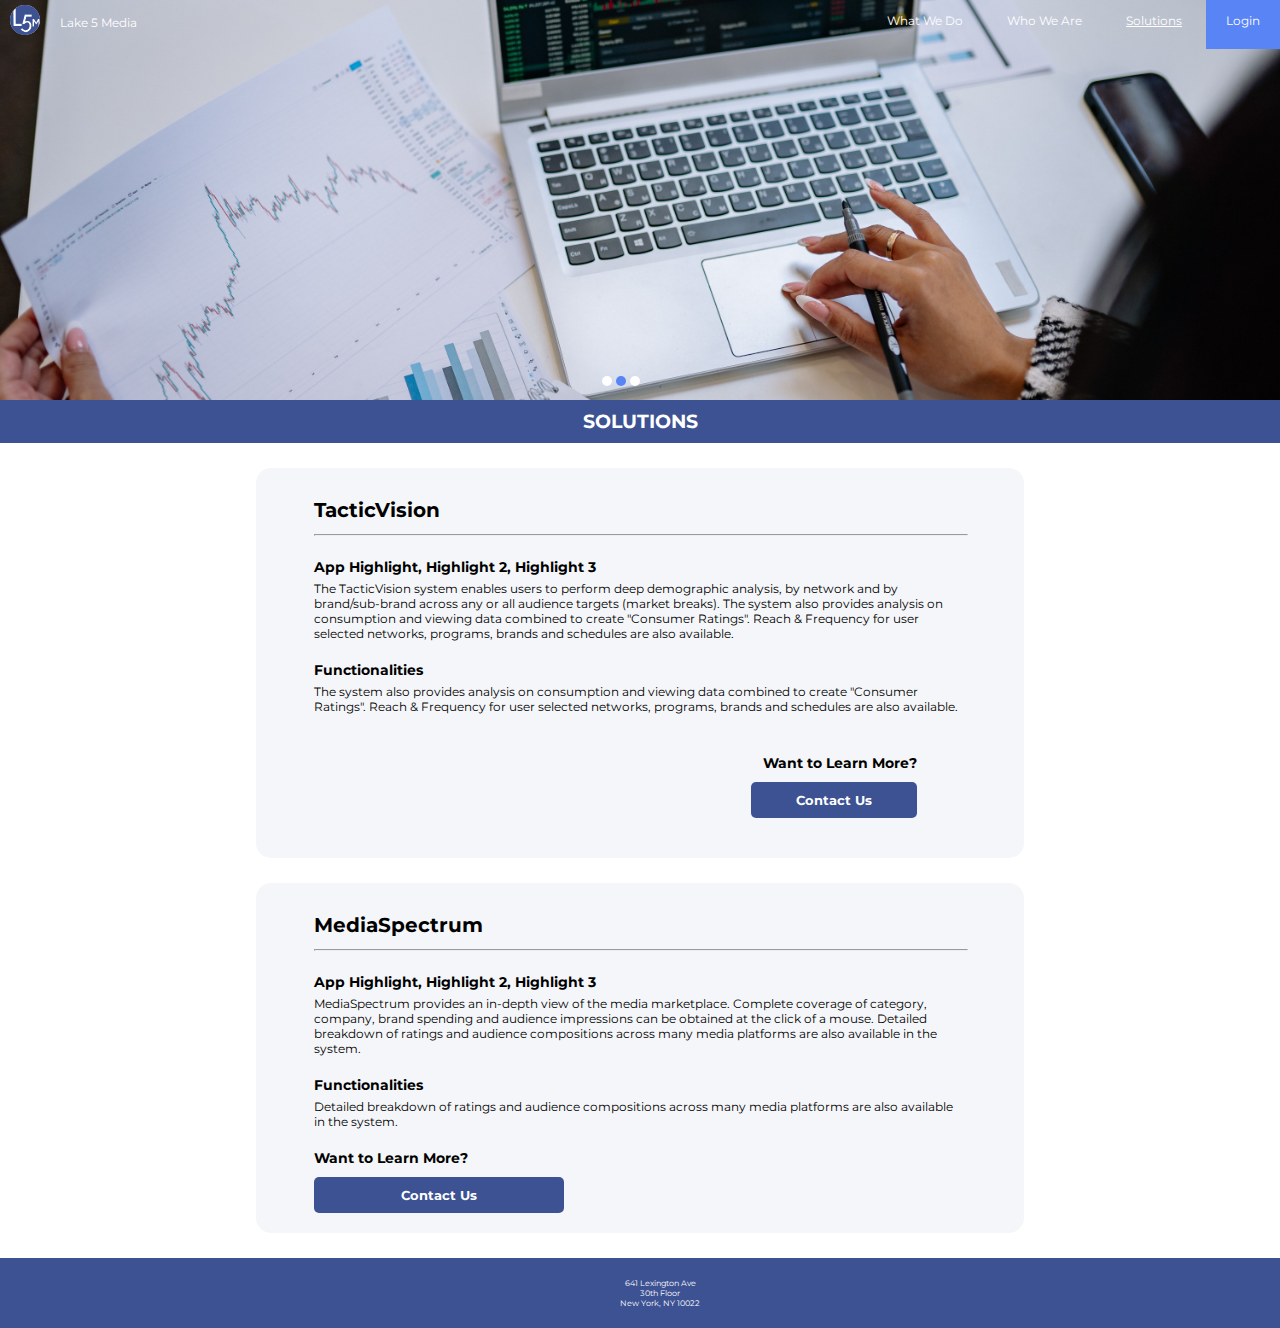
<file: v1.html>
<!DOCTYPE html>
<head>
    <!-- meta tags to help with sizing -->
    <meta charset="utf-8"/>
    <meta name="viewport" content="width=device-width, initial-scale=1" >
    <!-- load in scripts -->
    <script src="https://ajax.googleapis.com/ajax/libs/jquery/3.6.0/jquery.min.js"></script>
    <script src="styles_v1/assets/main.js"></script>
    <!-- load fonts -->
    <link rel="preconnect" href="https://fonts.googleapis.com">
    <link rel="preconnect" href="https://fonts.gstatic.com" crossorigin>
    <link href="https://fonts.googleapis.com/css2?family=Libre+Franklin&family=Montserrat:wght@400;700&display=swap" rel="stylesheet">
    <!-- add in css stylesheet -->
    <link rel="stylesheet" href="styles_v1/v1.css">
</head>

<body>
    <nav>
        <div id="img-holder"> 
            <div class="logo">
                <img src="styles_v1/assets/logo_svg.svg" href="index.html" alt="" style="width: 30px;"> 
                <a href="index.html">Lake 5 Media</a>
            </div>
            <div class="navigation">
                <span><a href="">What We Do</a></span>
                <span><a href="">Who We Are</a></span>
                <span><a href="" style="text-decoration: underline;">Solutions</a></span>
                <span class="login-button"><a href="">Login</a></span>
            </div>
            <div class="dot-holder">
                <span class="dot"></span>
                <span class="dot active"></span>
                <span class="dot"></span>
            </div>
        </div>
    </nav> <!-- end nav -->

    <div class="main-holder">
        <div class="title-card">
            <h3>SOLUTIONS</h3>
        </div>
        <div class="content-card">
            <div>
                <h1>TacticVision</h1>
            <hr class="line-break">
            <h2>App Highlight, Highlight 2, Highlight 3</h2>
            <p>
                The TacticVision system enables users to perform deep demographic analysis, by network and by brand/sub-brand across any or all audience targets (market breaks). The system also provides analysis on consumption and viewing data combined to create "Consumer Ratings". Reach & Frequency for user selected networks, programs, brands and schedules are also available.
            </p>
            <h2>Functionalities</h2>
            <p>
                The system also provides analysis on consumption and viewing data combined to create "Consumer Ratings". Reach & Frequency for user selected networks, programs, brands and schedules are also available.
            </p>
                <div class="contact-section">
                    <h2>Want to Learn More?</h2>
                    <button class="contact">Contact Us</button>
                </div> <!-- end contact-section -->
            </div> 
        </div> <!-- end ttv2 -->
            
        <div class="content-card">
            <div>
                <h1>MediaSpectrum</h1>
                <hr class="line-break">
                <h2>App Highlight, Highlight 2, Highlight 3</h2>
                <p>
                    MediaSpectrum provides an in-depth view of the media marketplace. Complete coverage of category, company, brand spending and audience impressions can be obtained at the click of a mouse. Detailed breakdown of ratings and audience compositions across many media platforms are also available in the system.
                </p>
                <h2>Functionalities</h2>
                <p>
                    Detailed breakdown of ratings and audience compositions across many media platforms are also available in the system.
                </p>
                <h2>Want to Learn More?</h2>
                <button>Contact Us</button>
            </div>
        </div> <!-- end ms2 -->    
    </div> <!-- end main-holder -->
    
    <footer>
        <div class="footer-holder">
            <div>
                <p class="footer-text">
                    641 Lexington Ave <br>
                    30th Floor <br>
                    New York, NY 10022
                </p>
            </div>
        </div>
    </footer>
</body>
</file>
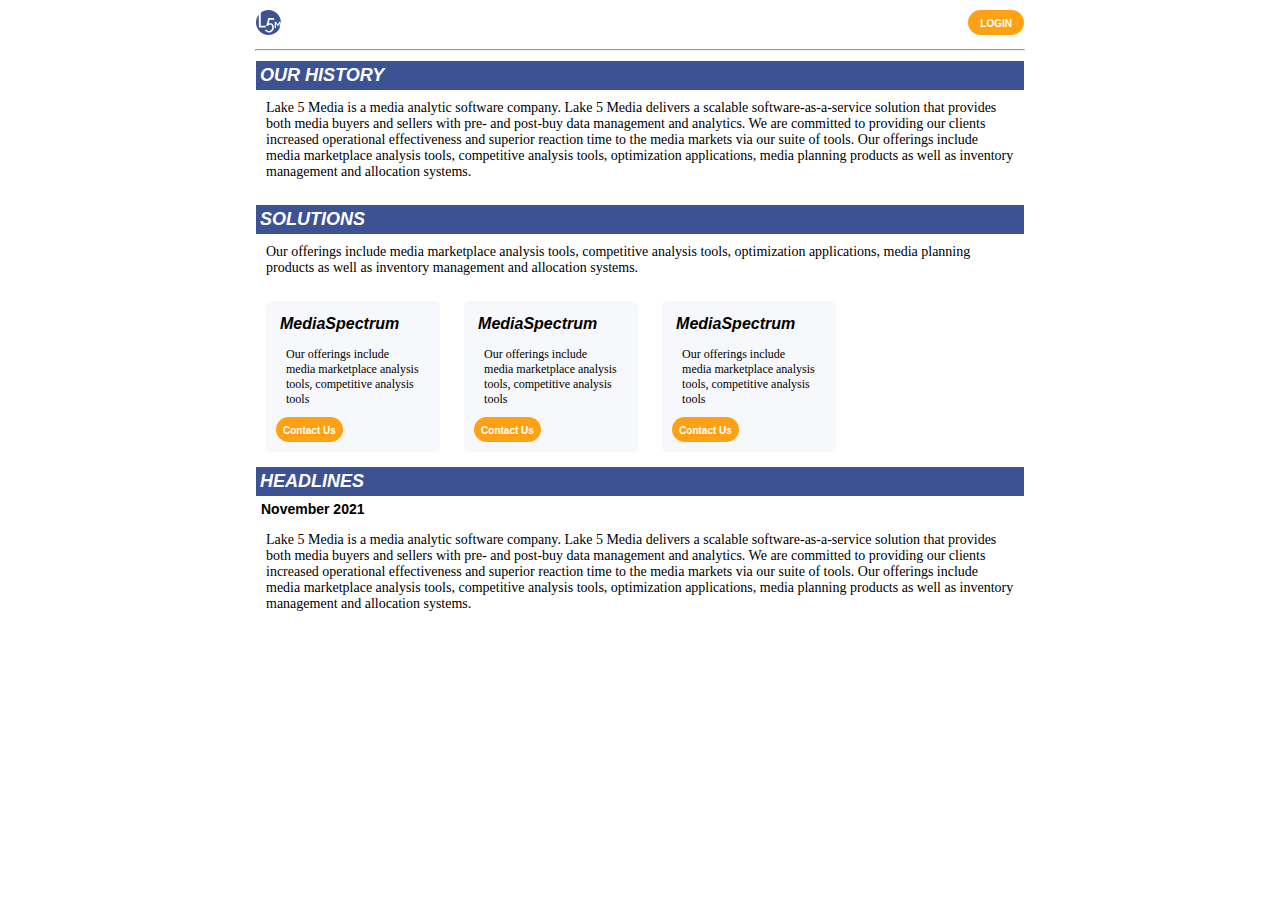
<file: v2.html>
<!DOCTYPE html>
<head>
    <!-- connecting font files -->
    <link rel="preconnect" href="https://fonts.googleapis.com">
    <link rel="preconnect" href="https://fonts.gstatic.com" crossorigin>
    <link href="https://fonts.googleapis.com/css2?family=Libre+Franklin&family=Montserrat:wght@400;700&display=swap" rel="stylesheet">

    <!--style sheets-->
    <link rel="stylesheet" href="styles_v2/v2_main.css">
</head>
<body>
    <nav>
        <!--first flexbox -->
        <div class="menu-holder">
            <div class="logo">
                <img src="styles_v2/assets/logo.svg" alt="" width="25px">
            </div>
            <div class="nav-options">
                <!--
                <a href="">ABOUT US</a>
                <a href="">SERVICES</a>
                <a href="">CLIENT RESOURCES</a> -->
                <button class="login"><a href="" style="color:white;">LOGIN</a></button>
            </div>
            <!--
            <div class="button-holder">
                <button class="login"><a href="" style="color:white;">LOGIN</a></button>
            </div> -->
        </div> <!-- end menu-holder -->
        <hr class="line-break">
    </nav>
    <!-- main flexbox -->
    <!--
    <div style="background-color: black; height: 2px; width: 60%; margin: 0 auto;"></div>
    -->
    <div class="main-holder">
        <div class="content-card">
            <span class="content-head"><h2>OUR HISTORY</h2></span>
            <span>
                <p>
                    Lake 5 Media is a media analytic software company. Lake 5 Media delivers a scalable software-as-a-service solution that provides both media buyers and sellers with pre- and post-buy data management and analytics. We are committed to providing our clients increased operational effectiveness and superior reaction time to the media markets via our suite of tools. Our offerings include media marketplace analysis tools, competitive analysis tools, optimization applications, media planning products as well as inventory management and allocation systems.
                </p>
            </span>
        </div>
        <div class="content-card">
            <span class="content-head">
                <h2>SOLUTIONS</h2>
            </span>
            <span>
                <p>
                    Our offerings include media marketplace analysis tools, competitive analysis tools, optimization applications, media planning products as well as inventory management and allocation systems.
                </p>
            </span>
        </div>
        <div class="content-card">
            <span class="app-card">
                <h3>MediaSpectrum</h3>
                <p>Our offerings include media marketplace analysis tools, competitive analysis tools</p>
                <button><a href="">Contact Us</a></button>
            </span>
            <span class="app-card">
                <h3>MediaSpectrum</h3>
                <p>Our offerings include media marketplace analysis tools, competitive analysis tools</p>
                <button><a href="">Contact Us</a></button>
            </span>
            <span class="app-card">
                <h3>MediaSpectrum</h3>
                <p>Our offerings include media marketplace analysis tools, competitive analysis tools</p>
                <button><a href="">Contact Us</a></button>
            </span>
        </div>
        <div class="content-card">
            <span class="content-head">
                <h2>HEADLINES</h2>
            </span>
            <span>
                <h3>November 2021</h3>
                <p>
                    Lake 5 Media is a media analytic software company. Lake 5 Media delivers a scalable software-as-a-service solution that provides both media buyers and sellers with pre- and post-buy data management and analytics. We are committed to providing our clients increased operational effectiveness and superior reaction time to the media markets via our suite of tools. Our offerings include media marketplace analysis tools, competitive analysis tools, optimization applications, media planning products as well as inventory management and allocation systems.    
                </p>
            </span>
        </div>
    </div> <!-- end main-holder -->
</body>
</file>
<file: styles_v1/v1.css>
* {
    margin: 0px;
    padding: 0px;
    font-family: "Montserrat", sans-serif;
}

p {
    font-size: 12px;
}

h2 {
    font-size: 14px;
    padding: 20px 0px 5px 0px;
}

h1 {
    font-size: 20px;
    padding: 10px 0px;
}
 a {
     text-decoration: none;
     color: white;
     font-size: 12px;
 }

.nav-holder {
    width: 100%;
    height: 100px;
}

#img-holder {
    width: 100%;
    height: 400px;
    background-image: url("assets/laptop_graph_stock.jpg");
    background-position: center;
    background-repeat: no repeat;
    background-size: cover;
    position: relative;
}
.logo {
    height: 50px;
    padding: 5px 10px;
}

.logo img {
    width: 100%;
    width: 50px;
}

.logo a {
    display: inline-block;
    width: 200px;
    padding: 0px 20px;
    position: absolute;
    top: 15px;
}


.navigation {
    position: absolute;
    top: 10px;
    right: 0px;
    color: white;
}

.navigation span {
    padding: 20px;
}

.navigation span:hover {
    background-color: #5984f5;
}

.login-button {
    background-color: #5984f5;
}

.dot-holder {
    position: absolute;
    bottom: 10px;
    left: 47%;
}

.dot {
    width: 10px;
    height: 10px;
    border-radius: 30px;
    background-color: #ffffff;
    display: inline-block;
}

.dot.active {
    background-color: #5984f5;
}
.dot:hover {
    cursor: pointer;
    background-color: black;
}
button {
    width: 250px;
    border: none;
    border-radius: 5px;
    background-color: #3D5293;
    color: white;
    padding: 10px;
    font-weight: bold;
    margin-top: 5px;
}

.line-break {
    width: 100%;
    size: 1px;
    margin: 2px 0px;
    background-color: #3D5293;
}

.main-holder {
    width: 100%;
    display: flex;
    flex-direction: row;
    justify-content: center;
    flex-wrap: wrap;
}
.title-card {
    background-color: #3D5293;
    color: white;
    width: 100%;
    text-align: center;
}
.title-card h3 {
    padding: 10px;
}
.content-card {
    width: 60%;
    border-radius: 15px;

    margin-top: 25px;
    background-color: #f5f6f9;
}

.content-card div {
   /* padding: 25px 50px; */
   width: 85%;
   margin: 0 auto;
   padding: 20px;
}
.contact {
    width: 30%;
}
.contact-section {
    text-align: right;
}

.footer-holder {
    width: 100%;
    text-align: center;
    padding: 20px;
    background-color: #3D5293;
    margin-top: 25px;
}

.footer-text {
    font-size: 8px;
    color: white;
}

/* --------- MEDIA QUERIES --------*/
@media screen and (max-width: 375px) {

}
</file>
<file: styles_v2/v2_main.css>
/* --- GLOBAL SELECTORS --- */
* {
    margin: 0px;
    padding: 0px;
    font-family: "Helvetica", sans-serif;
}

p {
    padding: 20px 0px;
    font-size: 14px;
    font-family: Georgia, 'Times New Roman', Times, serif;
}

a {
    text-decoration: none;
    text-align: center;
    color: black;
    font-size: 10px;
    
}
h1{
    font-size: 18px;
} 

h2 {
    color: white;
    font-size: 18px;
    padding: 4px;
    font-style: italic;
}

h3 {
    font-size: 14px;
    padding: 5px;
}

/* ---- LOCAL SELECTORS --- */
.logo-holder {
    padding: 20px;
}

.menu-holder {
    width: 60%;
    margin: 0 auto;
    display: flex;
    flex-flow: row nowrap;
    justify-content: space-between;
    text-align: center;
    padding: 10px; 
}

.menu-holder a:hover {
    background-color: #FFA114;
}

.nav-options a {
    padding: 0px 10px;
    font-weight: bold;
}

button {
    background-color: #FFA114;
    color: white;
    border: 2px solid #FFA114;
    border-radius: 20px;
    text-align: center;
    height: 25px;
}

button a {
    padding: 5px;
    color: white;
    font-weight: bold;
}

.line-break {
    width: 60%;
    size: 1px;
    margin: 0 auto;
    background-color: #3D5293;
}

.main-holder {
    width: 60%;
    padding-top: 10px;
    margin: 0 auto;
    display: flex;
    flex-flow: row wrap;
    justify-content: center;
}

.main-holder div {
    width: 100%;
    margin-bottom: 15px;
}

.content-card p {
    padding: 10px;
}

.content-head {
    width: 100%;
    display: inline-block;
  /*  padding: 0px 10px; */
    background-color: #3D5293;
}

.app-card {
    background-color: #F7F8FB;
    display: inline-block;
    width: 20%;
    margin: 0px 10px;
    padding: 10px;
    border-radius: 5px;
}

.app-card h3 {
    font-style: italic;
    font-size: 16px;
    padding: 4px;
}

.app-card p {
    font-size: 12px;
}


/* -----  MEDIA QUERIES ----- */
@media screen and (max-width: 400px) {
    .app-card {
        display: none;
    }
}
</file>
